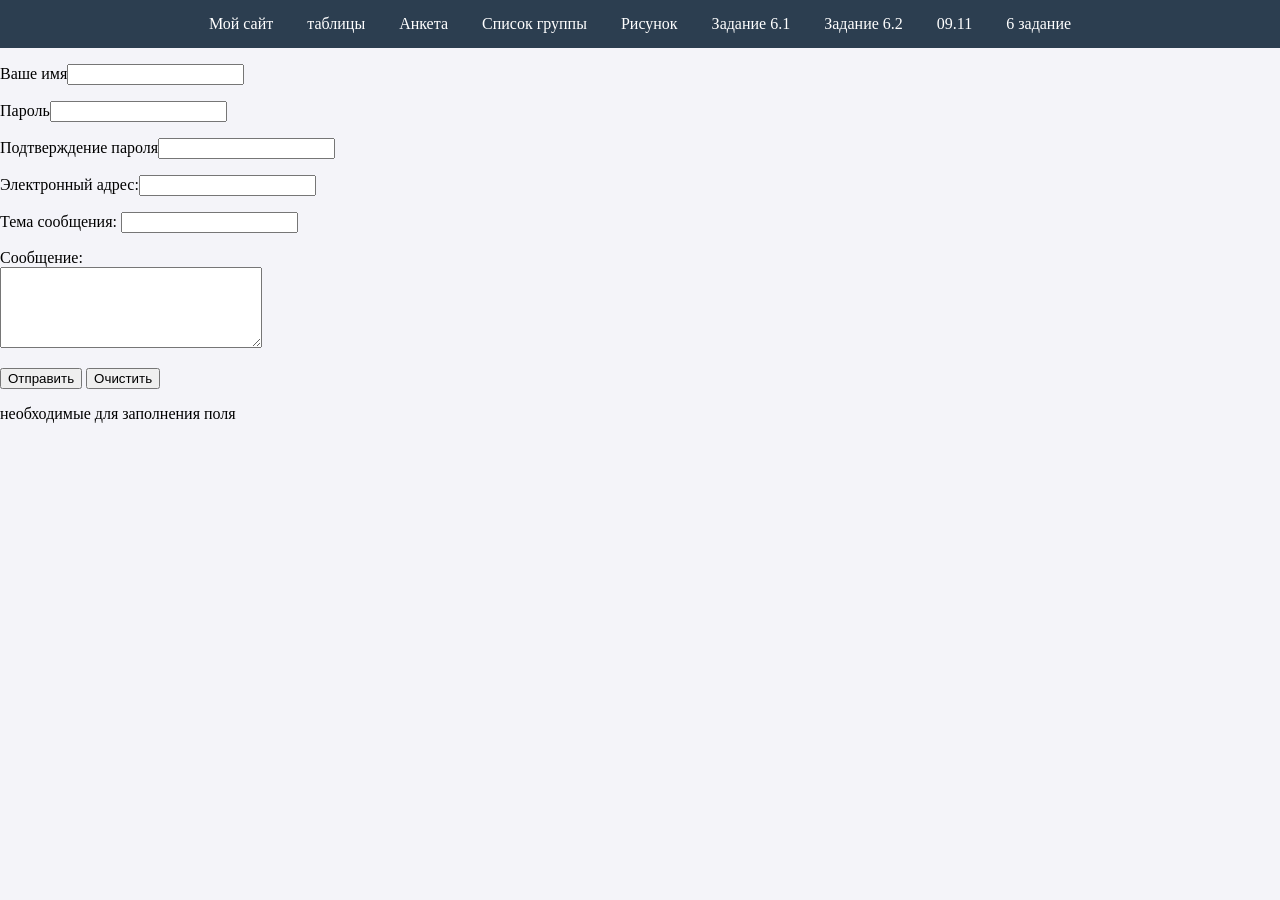
<file: 6 задание.html>
<!DOCTYPE html>
<html>
<head>
    <meta charset="UTF-8">
    <title>Задание 6</title>
</head>
<style>
    nav { background: #2c3e50; padding: 15px; text-align: center; }
    nav a { color: white; text-decoration: none; margin: 0 15px; font-size: 16px; }
    nav a:hover { color: #3498db; }
    body { font-family: 'Times New Roman', Times, serif; background: #f4f4f9; margin: 0; }
</style>
<body>
 <nav>
        <a href="index.html"  target="_top">Мой сайт</a>
        <a href ="table.html" target="_top">таблицы</a>
        <a href="anketa.html"   target="_top">Анкета</a>
        <a href="list.html"         target="_top">Список группы</a>
        <a href="saitik.html"       target="_top">Рисунок</a>
        <a href="Фото.html" target="_top">Задание 6.1</a>
		<a href="Задание 6.2.html" target="_top">Задание 6.2</a>
		<a href="09.11.html" targer="_top">09.11</a>
		<a href="6 задание.html" targer="_top">6 задание</a>
</nav>		
    <form id="myForm">

        <p>Ваше имя<input type="text" id="name"></p>
        
        <p>Пароль<input type="password" id="pass"></p>
        
        <p>Подтверждение пароля<input type="password" id="pass2"></p>
        
        <p>Электронный адрес:<input type="text" id="email"></p>
        
        <p>Тема сообщения: <input type="text"></p>
        
        <p>Сообщение:<br>
        <textarea id="msg" rows="5" cols="30"></textarea></p>
        
        <button type="button" onclick="proverka()">Отправить</button>
        <button type="reset">Очистить</button>
    </form>

    <p>необходимые для заполнения поля</p>

    <script>
        function proverka() {
            
            let name = document.getElementById("name").value;
            let pass = document.getElementById("pass").value;
            let pass2 = document.getElementById("pass2").value;
            let email = document.getElementById("email").value;
            let msg = document.getElementById("msg").value;

            
            if (name == "") {
                alert("Введите имя!");
                document.getElementById("name").focus();
                return;
            }

            
            if (pass.length <= 4) {
                alert("Пароль должен быть больше 4 символов!");
                document.getElementById("pass").focus();
                return;
            }

            
            if (pass2 != pass) {
                alert("Пароли не совпадают!");
                document.getElementById("pass2").focus();
                return;
            }

            
            if (email.indexOf("@") == -1) {
                alert("Введите правильный email (нужен символ @)!");
                document.getElementById("email").focus();
                return;
            }

            
            if (msg.length <= 10) {
                alert("Сообщение должно быть длиннее 10 символов!");
                document.getElementById("msg").focus();
                return;
            }

           
            alert("Всё верно! Форма отправлена.");
        }
    </script>

</body>
</html>
</file>
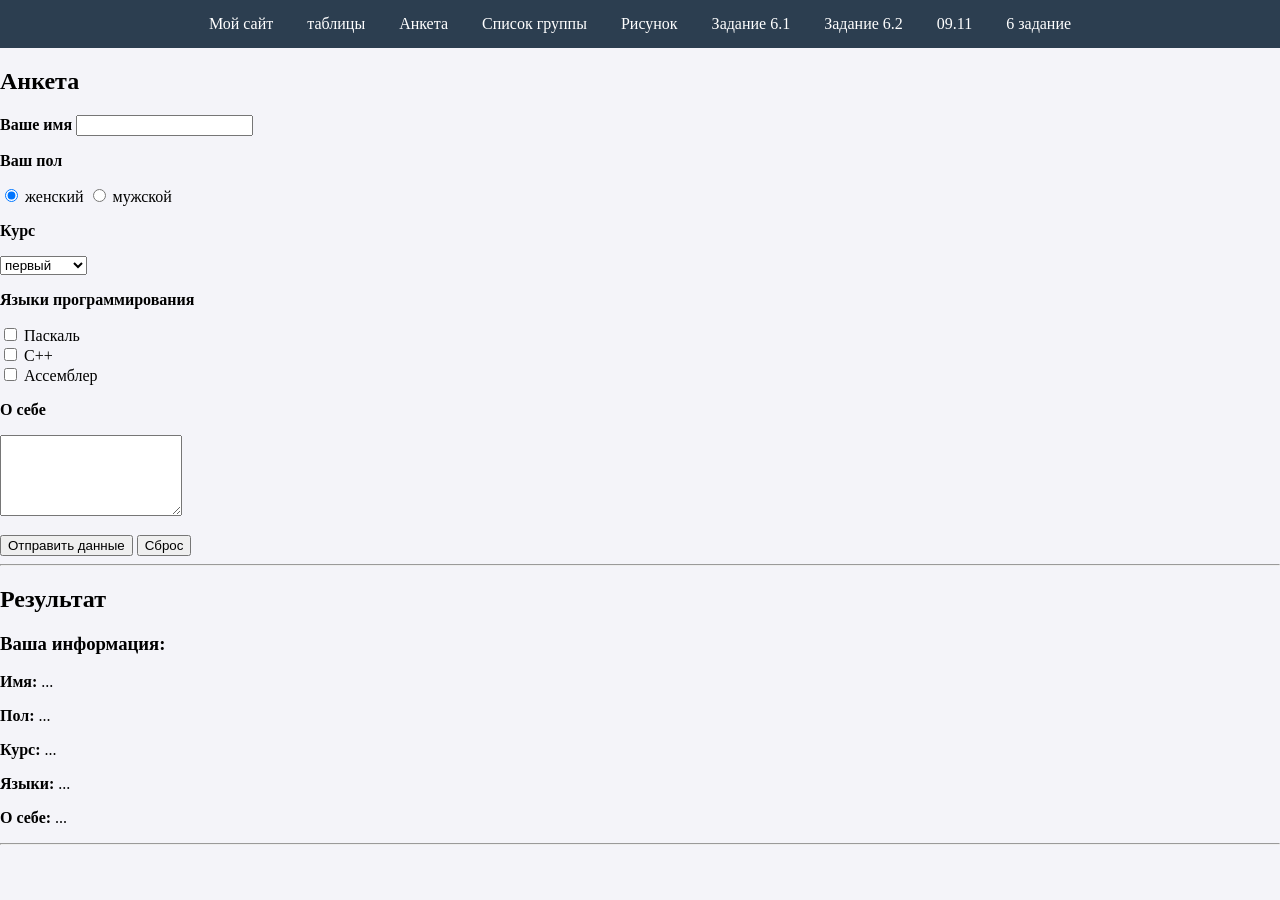
<file: anketa.html>
<!DOCTYPE html>
<html>
<head>
<meta charset="UTF-8">
<title>Анкета</title>
<style>
    nav { background: #2c3e50; padding: 15px; text-align: center; }
    nav a { color: white; text-decoration: none; margin: 0 15px; font-size: 16px; }
    nav a:hover { color: #3498db; }
    body { font-family: 'Times New Roman', Times, serif; background: #f4f4f9; margin: 0; }
</style>
<body>
    <nav>
        <a href="index.html"  target="_top">Мой сайт</a>
        <a href ="table.html" target="_top">таблицы</a>
        <a href="anketa.html"   target="_top">Анкета</a>
        <a href="list.html"         target="_top">Список группы</a>
        <a href="saitik.html"       target="_top">Рисунок</a>
        <a href="Фото.html" target="_top">Задание 6.1</a>
		<a href="Задание 6.2.html" target="_top">Задание 6.2</a>
		<a href="09.11.html" targer="_top">09.11</a>
		<a href="6 задание.html" targer="_top">6 задание</a>
</nav>		
<section id="form">
        <h2>Анкета</h2>

        <b>Ваше имя</b>
        <input type="text" id="name">

        <p><b>Ваш пол</b></p>
        <input type="radio" name="gender" value="женский" checked> женский
        <input type="radio" name="gender" value="мужской"> мужской

        <p><b>Курс</b></p>
        <select id="course">
            <option>первый</option>
            <option>второй</option>
            <option>третий</option>
            <option>четвёртый</option>
        </select>

        <p><b>Языки программирования</b></p>
        <input type="checkbox" class="lang" value="Паскаль"> Паскаль<br>
        <input type="checkbox" class="lang" value="C++"> C++<br>
        <input type="checkbox" class="lang" value="Ассемблер"> Ассемблер

        <p><b>О себе</b></p>
        <textarea id="aboutMe" rows="5"></textarea>

        <div style="margin-top:15px;">
            <button onclick="showInfo()">Отправить данные</button>
            <button onclick="clearInfo()">Сброс</button>
        </div>
    </section>

    <hr>
    <section id="result">
        <h2>Результат</h2>
        <div id="result-box">
            <h3>Ваша информация:</h3>
            <p><b>Имя:</b> <span id="out-name">...</span></p>
            <p><b>Пол:</b> <span id="out-gender">...</span></p>
            <p><b>Курс:</b> <span id="out-course">...</span></p>
            <p><b>Языки:</b> <span id="out-lang">...</span></p>
            <p><b>О себе:</b> <span id="out-about">...</span></p>
        </div>
    </section>

    <hr>

    <script>
    // ===== Анкета =====
    function showInfo() {
        document.getElementById('out-name').innerText = document.getElementById('name').value || '...';
        document.getElementById('out-gender').innerText = document.querySelector('input[name="gender"]:checked').value;
        document.getElementById('out-course').innerText = document.getElementById('course').value;
        document.getElementById('out-about').innerText = document.getElementById('aboutMe').value || '...';

        let langs = [];
        document.querySelectorAll('.lang:checked').forEach(function(c) {
            langs.push(c.value);
        });
        document.getElementById('out-lang').innerText = langs.join(', ') || '...';
    }

    function clearInfo() {
        document.getElementById('out-name').innerText = '...';
        document.getElementById('out-gender').innerText = '...';
        document.getElementById('out-course').innerText = '...';
        document.getElementById('out-lang').innerText = '...';
        document.getElementById('out-about').innerText = '...';
    }

    // ===== Задание: динамический список =====
    var arr = ["Ivanov", "Petrov", "Sidorov"];
    var counter = 0;

    function add_to_list() {
        if (typeof(arr[counter]) != "undefined") {
            var list = document.getElementById('list');
            var li = document.createElement('LI');
            li.innerHTML = arr[counter];
            list.appendChild(li);
            counter++;
        }
    }
</script>
</body>
</head>
</html>
</file>
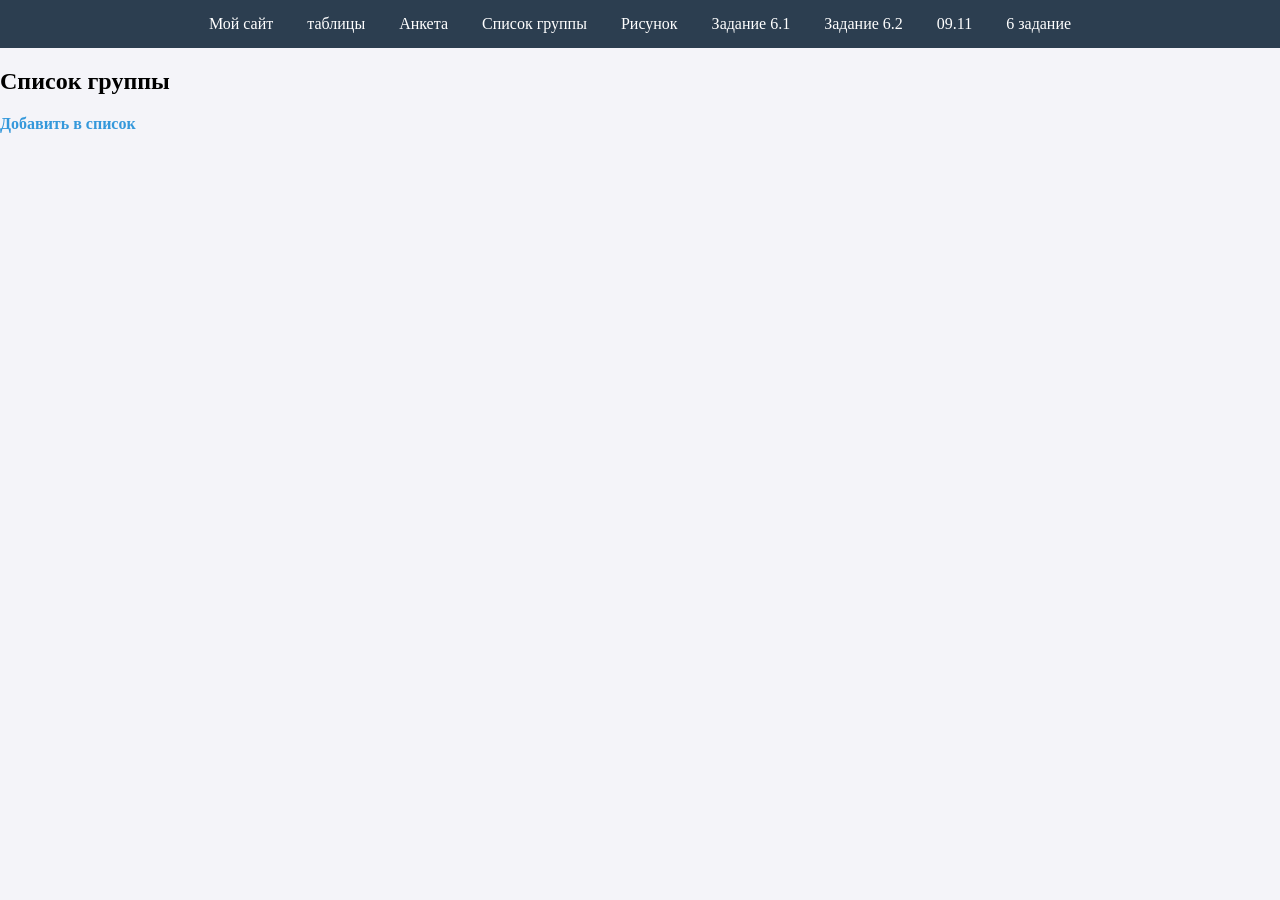
<file: list.html>
<!DOCTYPE html>
<html lang="ru">
<head>
<meta charset="UTF-8">
<title>Анкета</title>
<style>
    nav { background: #2c3e50; padding: 15px; text-align: center; }
    nav a { color: white; text-decoration: none; margin: 0 15px; font-size: 16px; }
    nav a:hover { color: #3498db; }
    body { font-family: 'Times New Roman', Times, serif; background: #f4f4f9; margin: 0; }

</style>

<body>
    <nav>
        <a href="index.html"  target="_top">Мой сайт</a>
        <a href ="table.html" target="_top">таблицы</a>
        <a href="anketa.html"   target="_top">Анкета</a>
        <a href="list.html"         target="_top">Список группы</a>
        <a href="saitik.html"       target="_top">Рисунок</a>
        <a href="Фото.html" target="_top">Задание 6.1</a>
		<a href="Задание 6.2.html" target="_top">Задание 6.2</a>
		<a href="09.11.html" targer="_top">09.11</a>
		<a href="6 задание.html" targer="_top">6 задание</a>
</nav>		
    <section id="list-task">
        <h2>Список группы</h2>
        <p onclick="add_to_list()" style="cursor:pointer; color:#3498db; font-weight:bold;">
            Добавить в список
        </p>
        <ol id="list"></ol>
    </section>
    
<script>
  var arr = ["Ivanov", "Petrov", "Sidorov"];
    var counter = 0;

    function add_to_list() {
        if (typeof(arr[counter]) != "undefined") {
            var list = document.getElementById('list');
            var li = document.createElement('LI');
            li.innerHTML = arr[counter];
            list.appendChild(li);
            counter++;
        }
    }
</script>
</head>
</html>
</file>
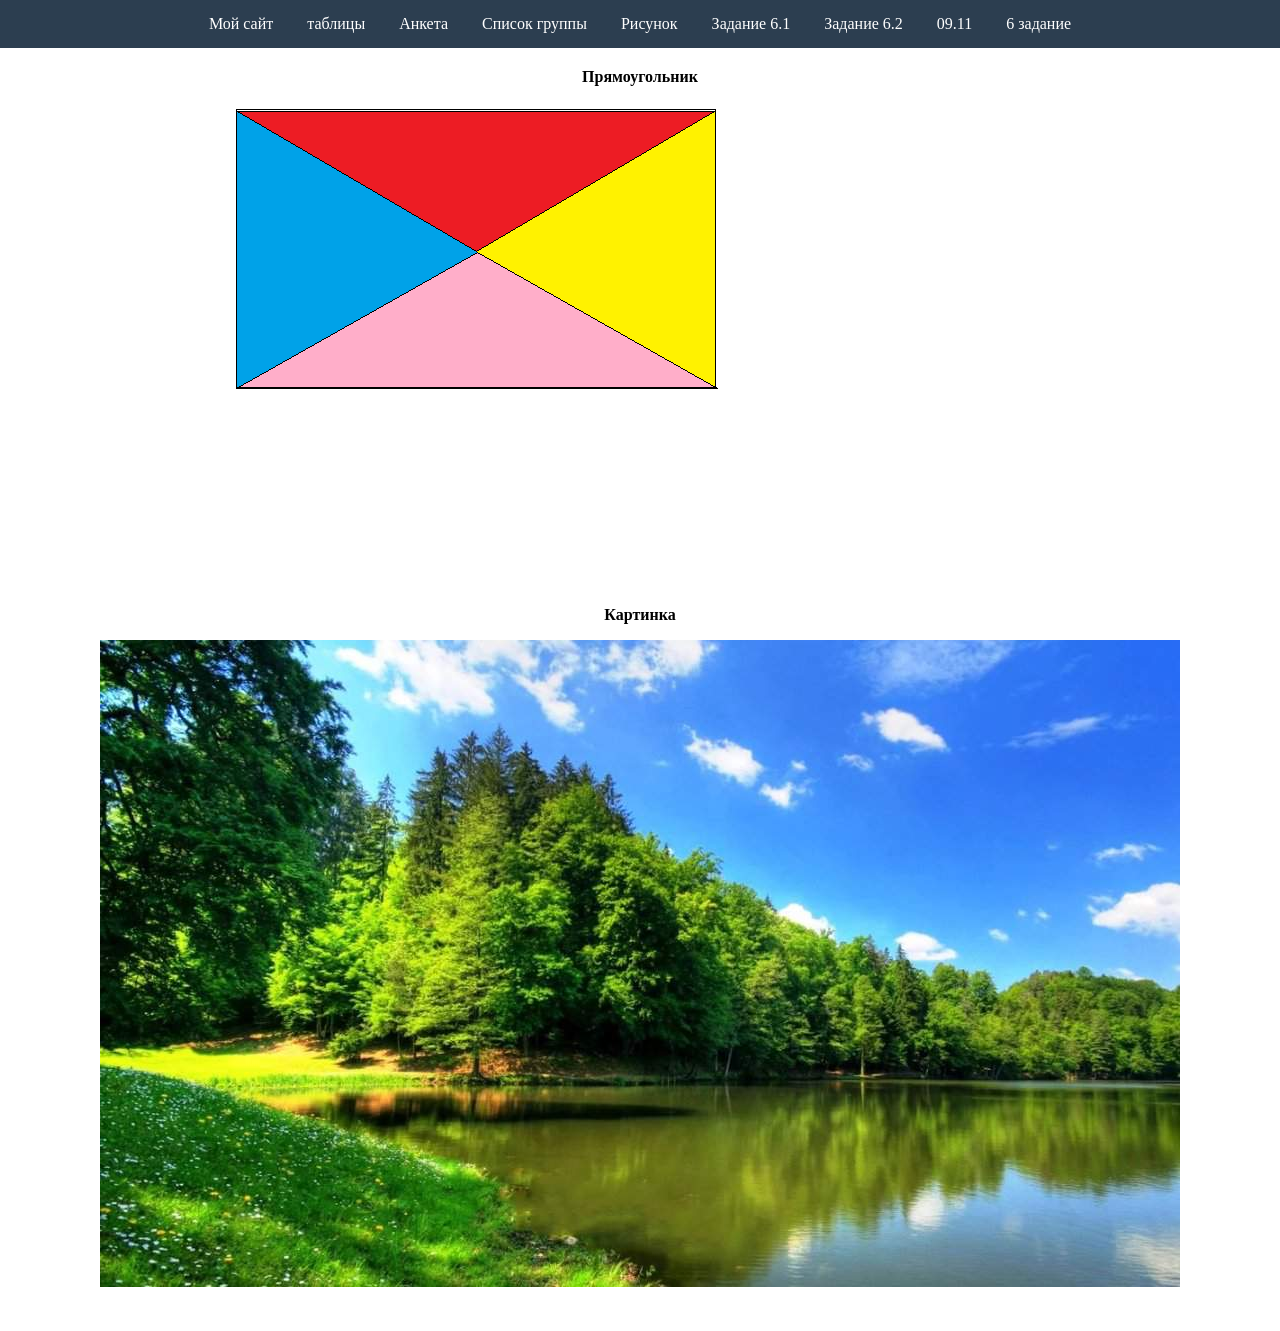
<file: saitik.html>
<!DOCTYPE html>
<html lang="ru">
<head>
    <meta charset="UTF-8">
    <title>Изображения-карты</title>
    <style>
       body{font-family: 'Times New Roman', Times, serif ; background: #FFF; margin: 0;}
        nav { background: #2c3e50; padding: 15px; text-align: center; }
        nav a { color: white; text-decoration: none; margin: 0 15px; font-size: 16px; }
        nav a:hover { color: #3498db; }
        
        .map-container { 
            text-align: center; 
            margin-bottom: 40px; 
            margin-top: 20px;
        }
    </style>
</head>
<body>

   <nav>
        <a href="index.html"  target="_top">Мой сайт</a>
        <a href ="table.html" target="_top">таблицы</a>
        <a href="anketa.html"   target="_top">Анкета</a>
        <a href="list.html"         target="_top">Список группы</a>
        <a href="saitik.html"       target="_top">Рисунок</a>
        <a href="Фото.html" target="_top">Задание 6.1</a>
		<a href="Задание 6.2.html" target="_top">Задание 6.2</a>
		<a href="09.11.html" targer="_top">09.11</a>
		<a href="6 задание.html" targer="_top">6 задание</a>
</nav>		

    <div class="map-container"> 
        <p><strong>Прямоугольник</strong></p> 
        <IMG src="рисунок.png" usemap="#map1" alt="Ромбик"> 
    </div>

    <div class="map-container">
        <p><strong>Картинка</strong></p>
        
        
        <IMG src="фото.jpg" usemap="#map2" alt="Карта"> 
    </div>
    

<map name="map1">
     <area shape="poly" coords="0,0, 600,0, 300,175" href="#" title="Красный" alt="Красный">

    <area shape="poly" coords="600,0, 600,350, 300,175" href="#" title="Жёлтый" alt="Жёлтый">

    <area shape="poly" coords="0,350, 600,350, 300,175" href="#" title="Розовый" alt="Розовый">

    <area shape="poly" coords="0,0, 0,350, 300,175" href="#" title="Синий" alt="Синий">

<map name="map2">
    <area shape="rect" coords="540,0, 1080,300" href="#" 
          title="Небо" alt="Небо">

    <area shape="rect" coords="0,0, 540,300" href="#" 
          title="Лес" alt="Лес">

    <area shape="rect" coords="0,300, 540,650" href="#" 
          title="Трава" alt="Трава">

    <area shape="rect" coords="540,300, 1080,650" href="#" 
          title="Вода" alt="Вода">
</map>

</body>
</html>
</body>
</html>
</file>
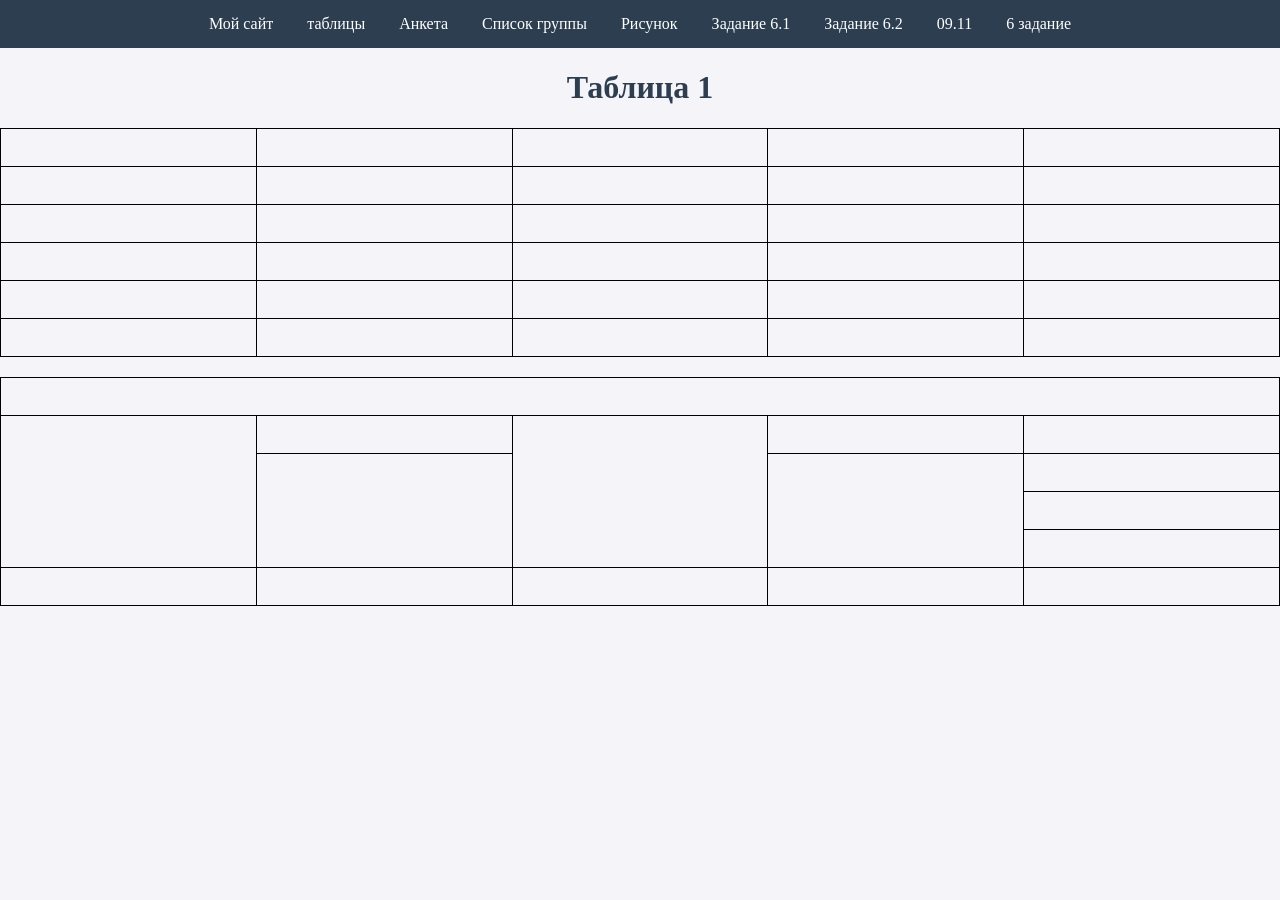
<file: table.html>
<!DOCTYPE html>
<html lang="ru">
<head>
<meta charset="UTF-8">
<title>Таблицы</title>
<style>
    body { font-family: 'Times New Roman', Times, serif; background: #f4f4f9; margin: 0; }
    .page { max-width: 800px; margin: 30px auto; background: #fff; padding: 30px; border-radius: 8px; }      
    h1 { text-align: center; color: #2c3e50; }
    table { width: 100%; border-collapse: collapse; margin: 20px 0; }
    table td { border: 1px solid #000; height: 35px; }
    nav { background: #2c3e50; padding: 15px; text-align: center; }
    nav a { color: white; text-decoration: none; margin: 0 15px; font-size: 16px; }
    nav a:hover { color: #3498db; }
</style>
</head>
</style>        
</head>
<body>


<nav>
        <a href="index.html"  target="_top">Мой сайт</a>
        <a href ="table.html" target="_top">таблицы</a>
        <a href="anketa.html"   target="_top">Анкета</a>
        <a href="list.html"         target="_top">Список группы</a>
        <a href="saitik.html"       target="_top">Рисунок</a>
        <a href="Фото.html" target="_top">Задание 6.1</a>
		<a href="Задание 6.2.html" target="_top">Задание 6.2</a>
		<a href="09.11.html" targer="_top">09.11</a>
		<a href="6 задание.html" targer="_top">6 задание</a>
</nav>		
<div class="table1">
    <h1>Таблица 1</h1>

    <table>
        <tr><td></td><td></td><td></td><td></td><td></td></tr>
        <tr><td></td><td></td><td></td><td></td><td></td></tr>
        <tr><td></td><td></td><td></td><td></td><td></td></tr>
        <tr><td></td><td></td><td></td><td></td><td></td></tr>
        <tr><td></td><td></td><td></td><td></td><td></td></tr>
        <tr><td></td><td></td><td></td><td></td><td></td></tr>
    </table>
</div>
<div class = "table2">
 <table>
        <tr>
            <td colspan="5"></td>
        </tr>
        <tr>
            <td rowspan="4"></td>
            <td></td>
            <td rowspan="4"></td>
            <td></td>
            <td></td>
        </tr>
        <tr>
            <td rowspan="3"></td>
            <td rowspan="3"></td>
            <td></td>
        </tr>
        <tr><td></td></tr>
        <tr><td></td></tr>
        <tr>
            <td></td><td></td><td></td><td></td><td></td>
        </tr>
    </table>
    </div>

    
</body>
</body>
</html>
</file>
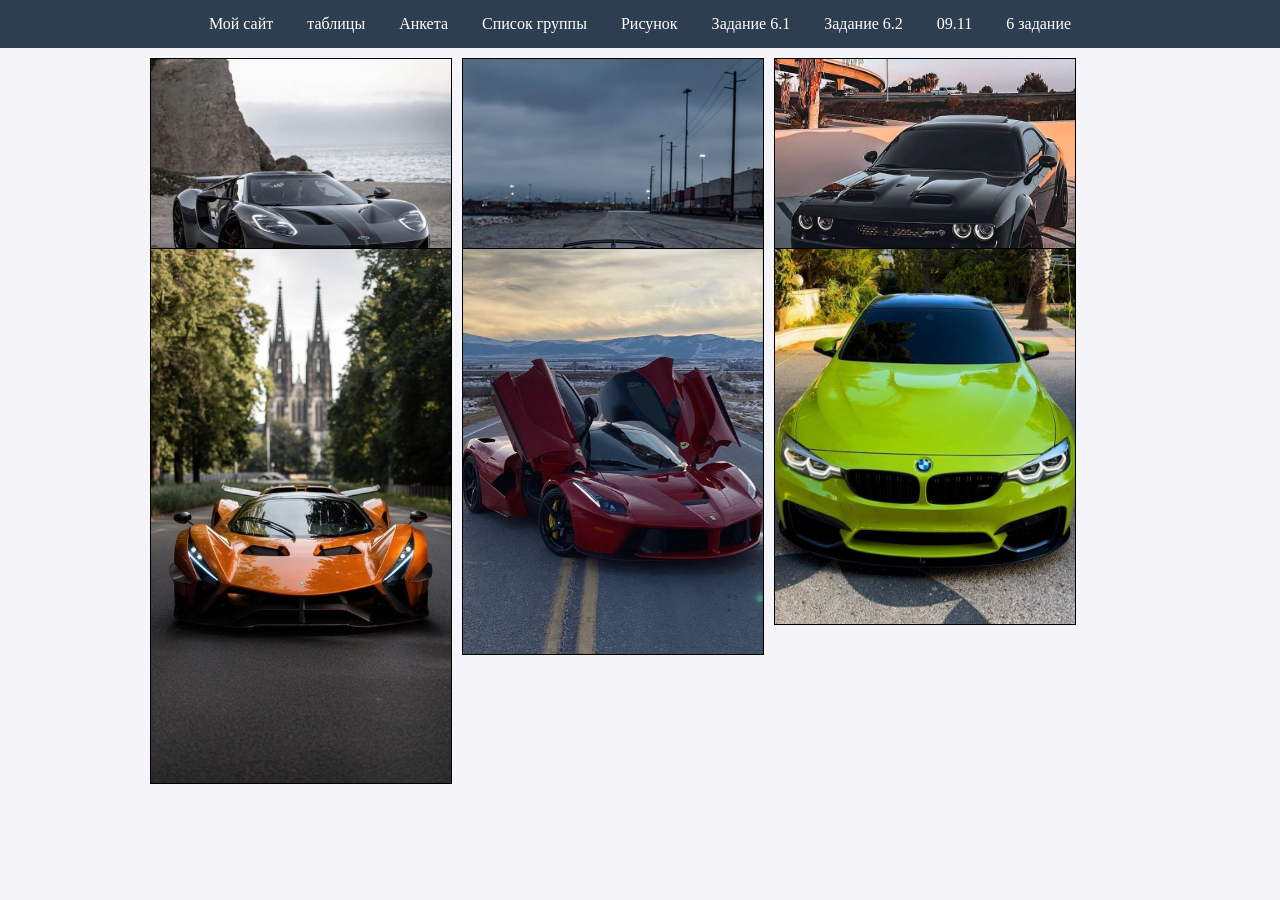
<file: Задание 6.2.html>
<!DOCTYPE html> 
<html lang="ru"> 
<head> 
<meta charset="utf-8"> 
<title>Увеличиваем рисунки</title> 
<style> 
.bas {position: relative; width: 1000px; margin: auto;} 
.im {position: absolute; width: 300px;  
border: 1px solid #000000; z-index: 1;} 
#i1 {left: 10px; top: 10px;} 
#i2 {left: 322px; top: 10px;} 
#i3 {left: 634px; top: 10px;} 
#i4 {left: 10px; top: 200px;} 
#i5 {left: 322px; top: 200px;} 
#i6 {left: 634px; top: 200px;} 
nav { background: #2c3e50; padding: 15px; text-align: center; }
    nav a { color: white; text-decoration: none; margin: 0 15px; font-size: 16px; }
    nav a:hover { color: #3498db; }
    body { font-family: 'Times New Roman', Times, serif; background: #f4f4f9; margin: 0; }
</style> 
<script> 
let y=1; 
let w=0; 
let h=0; 
addEventListener("click", (ev)=> 
{ 
let e=ev.target; 
if(e.tagName=="IMG") 
{ 
let t=document.getElementById(e.id).style; 
if(y==1) 
{ 
154 
155 
      let d=document.getElementById(e.id); 
      w=d.offsetLeft; 
      h=d.offsetTop; 
 
      y=2; 
 
      for(let i=1; i<7; i++) 
         { 
         let b="i"+i; 
         if(e.id!=b) 
            { 
            let p=document.getElementById(b).style; 
            p.transition="opacity 1s"; 
            p.opacity=0; 
            } 
         } 
 
      t.zIndex=2; 
      t.transition="width 1s, left 1s, top 1s"; 
      t.width=600+"px"; 
      t.left=200+"px"; 
      t.top=100+"px"; 
      } 
 
   else 
      { 
      y=1; 
 
      for(let i=1; i<7; i++) 
         { 
         let b="i"+i; 
         let p=document.getElementById(b).style; 
         p.transition="opacity 2s"; 
         p.opacity=1; 
         } 
 
      t.transition="width 1s, left 1s, top 1s"; 
      t.width=300+"px"; 
      t.left=w+"px"; 
      t.top=h+"px"; 
      t.zIndex=1; 
      } 
   } 
}); 
</script> 
</head> 
 
<body> 

<nav>
        <a href="index.html"  target="_top">Мой сайт</a>
        <a href ="table.html" target="_top">таблицы</a>
        <a href="anketa.html"   target="_top">Анкета</a>
        <a href="list.html"         target="_top">Список группы</a>
        <a href="saitik.html"       target="_top">Рисунок</a>
        <a href="Фото.html" target="_top">Задание 6.1</a>
		<a href="Задание 6.2.html" target="_top">Задание 6.2</a>
		<a href="09.11.html" targer="_top">09.11</a>
		<a href="6 задание.html" targer="_top">6 задание</a>
</nav>		


<div class="bas"> 
 
<img id="i1" class="im" src="p1.jpg" alt="Фото"> 
<img id="i2" class="im" src="p2.jpg" alt="Фото"> 
<img id="i3" class="im" src="p3.jpg" alt="Фото"> 
<img id="i4" class="im" src="p4.jpg" alt="Фото"> 
<img id="i5" class="im" src="p5.jpg" alt="Фото"> 
<img id="i6" class="im" src="p6.jpg" alt="Фото"> 
 
</div> 
</body> 
</html>
</file>
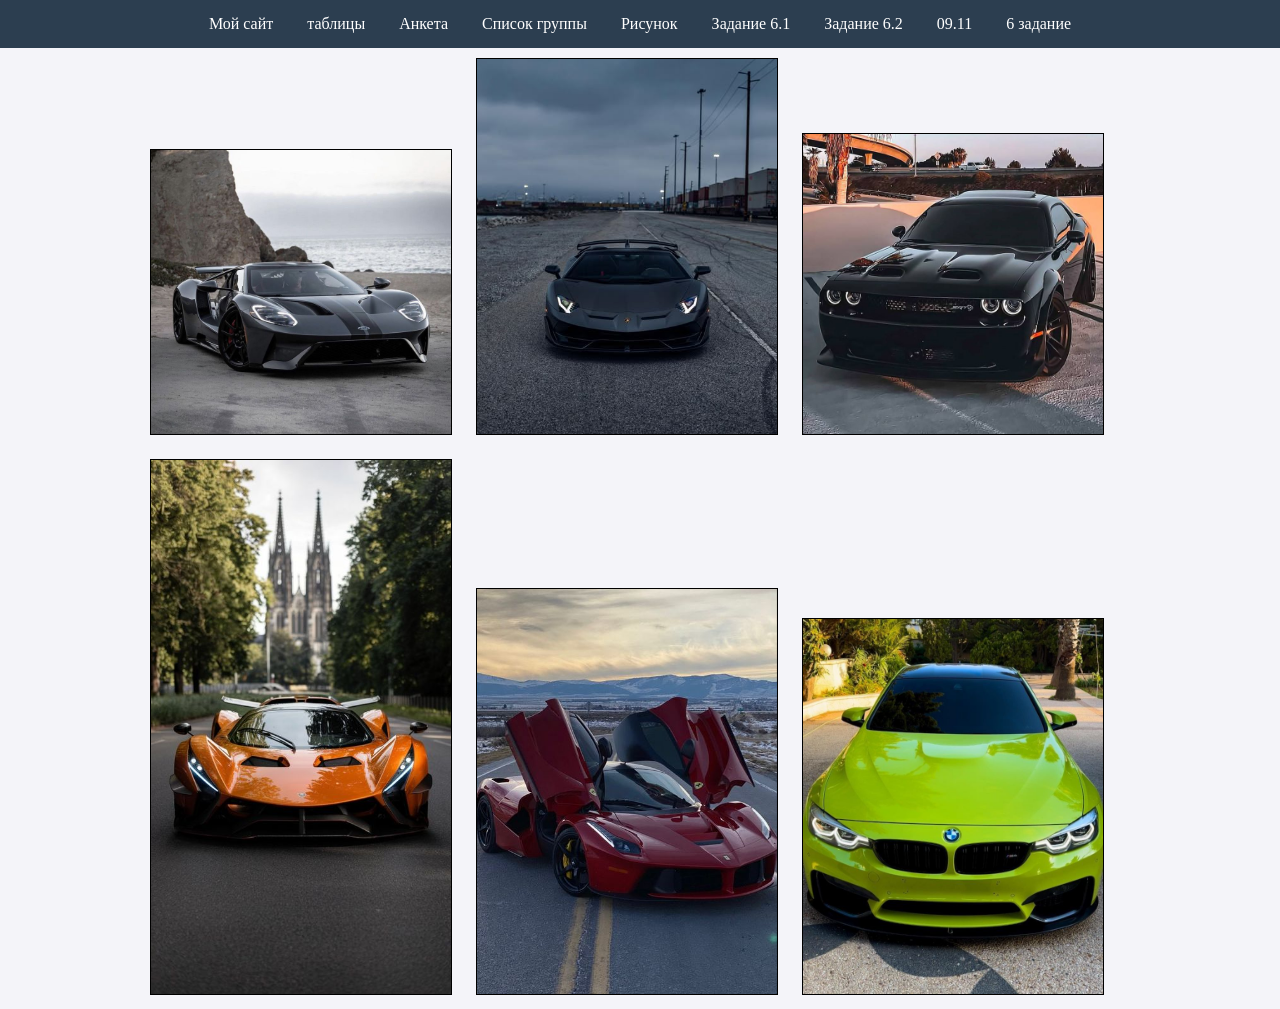
<file: Фото.html>
<!DOCTYPE html> 
<html lang="ru"> 
<head> 
<meta charset="utf-8"> 
<title>Выбор картинки</title> 
<style> 
.bas {position: relative; width: 1000px; margin: auto;} 
.im {width: 300px; border: 1px solid #000000; margin: 10px;} 
 nav { background: #2c3e50; padding: 15px; text-align: center; }
    nav a { color: white; text-decoration: none; margin: 0 15px; font-size: 16px; }
    nav a:hover { color: #3498db; }
    body { font-family: 'Times New Roman', Times, serif; background: #f4f4f9; margin: 0; }
</style> 
 
<script> 
addEventListener("mouseover", (ev)=> 
{ 
let e=ev.target; 
 
if(e.tagName=="IMG") 
   { 
   for(let i=1; i<7; i++) 
      { 
      let b="i"+i; 
      if(e.id!=b) 
         { 
         let t=document.getElementById(b).style; 
          t.transition="opacity 1s"; 
          t.opacity=0.1; 
          } 
       } 
   } 
else 
   { 
   for(let i=1; i<7; i++) 
      { 
      let b="i"+i; 
      let t=document.getElementById(b).style; 
      t.transition="opacity 2s"; 
      t.opacity=1; 
      } 
   } 
}); 
</script> 
</head> 
 
<body> 

 <nav>
        <a href="index.html"  target="_top">Мой сайт</a>
        <a href ="table.html" target="_top">таблицы</a>
        <a href="anketa.html"   target="_top">Анкета</a>
        <a href="list.html"         target="_top">Список группы</a>
        <a href="saitik.html"       target="_top">Рисунок</a>
        <a href="Фото.html" target="_top">Задание 6.1</a>
		<a href="Задание 6.2.html" target="_top">Задание 6.2</a>
		<a href="09.11.html" targer="_top">09.11</a>
		<a href="6 задание.html" targer="_top">6 задание</a>
</nav>		

<div class="bas"> 
 
<img id="i1" class="im" src="p1.jpg" alt="Фото"> 
<img id="i2" class="im" src="p2.jpg" alt="Фото"> 
<img id="i3" class="im" src="p3.jpg" alt="Фото"> 
<img id="i4" class="im" src="p4.jpg" alt="Фото"> 
<img id="i5" class="im" src="p5.jpg" alt="Фото"> 
<img id="i6" class="im" src="p6.jpg" alt="Фото"> 
</div> 
</body> 
</html>
</file>
